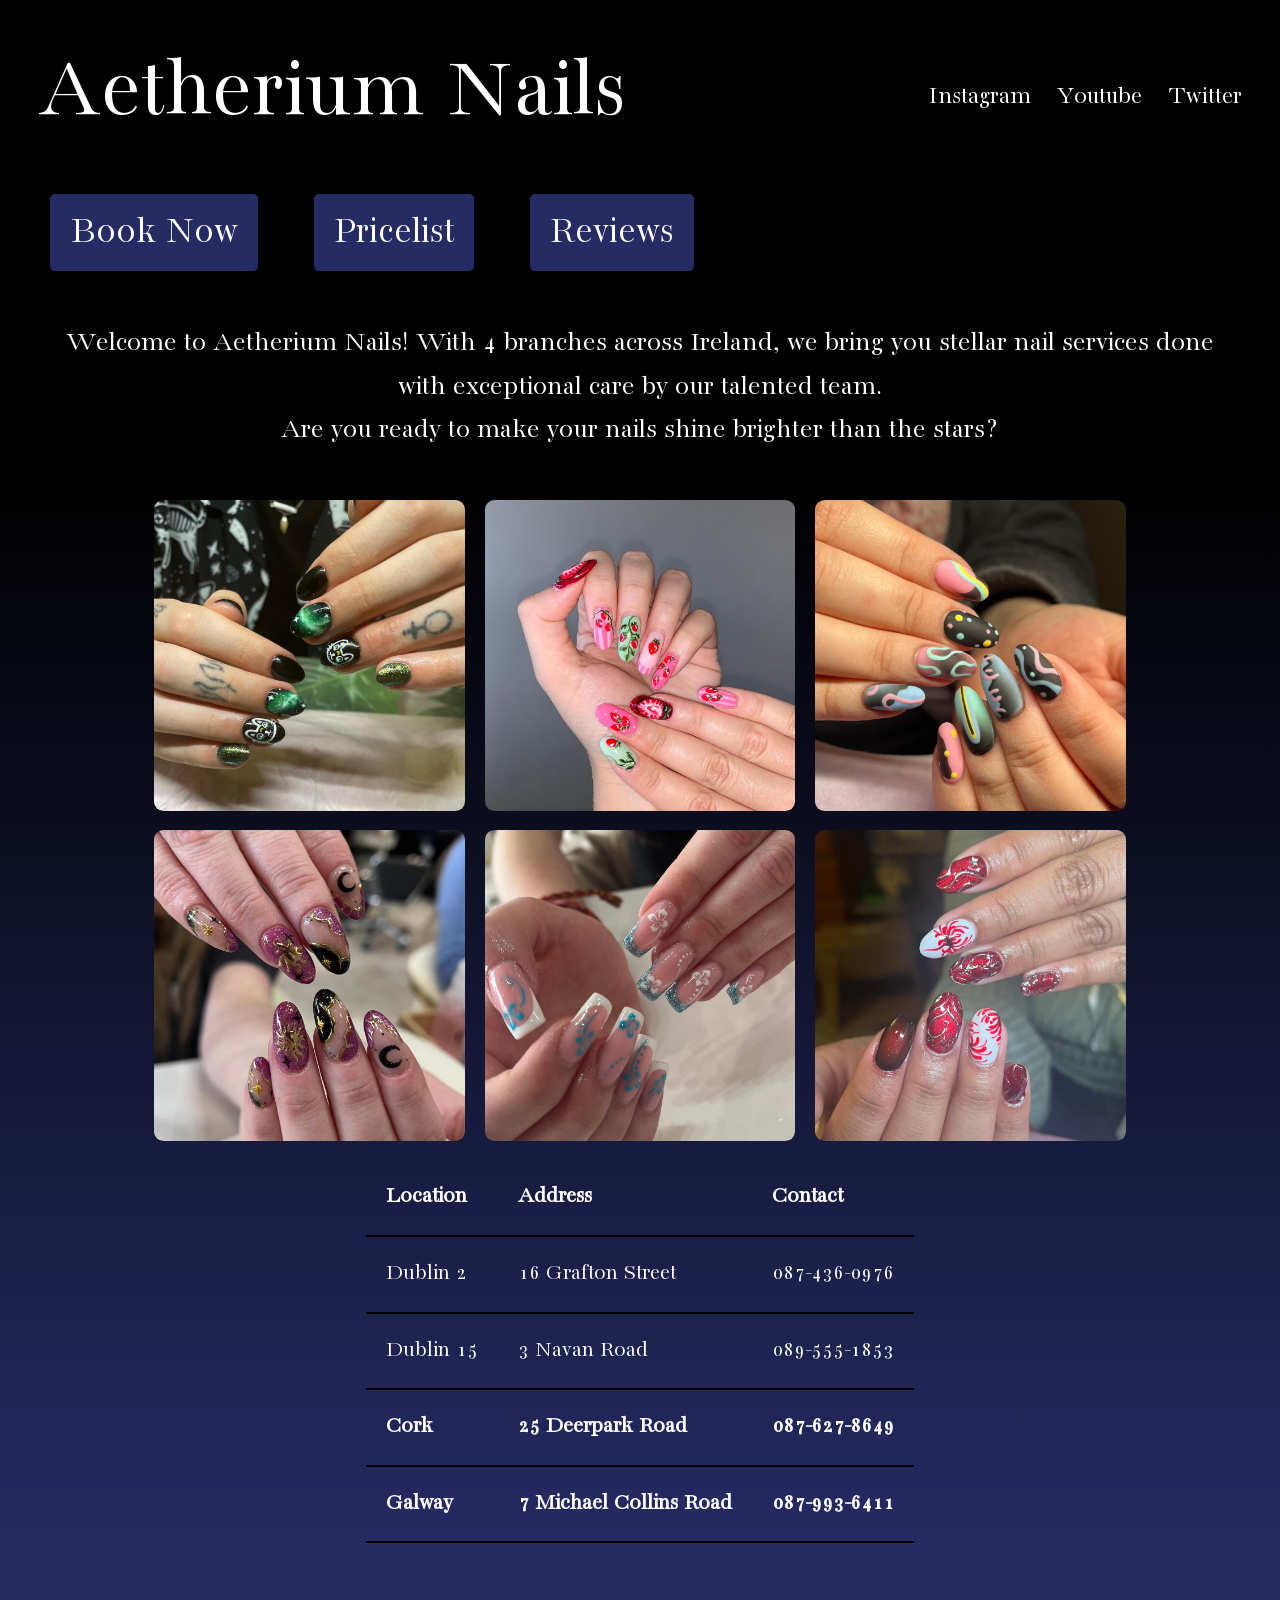
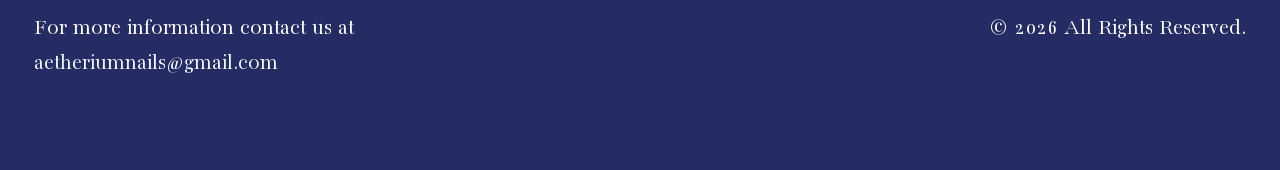
<file: index.html>
<!DOCTYPE html>
<html lang="en">
<head>
  <meta charset="UTF-8">
  <meta name="viewport" content="width=device-width, initial-scale=1.0">
  <title>Aetherium Nails</title>
  <link href="https://cdn.jsdelivr.net/npm/bootstrap@5.3.9/dist/css/bootstrap.min.css" rel="stylesheet" integrity="sha384-yEPZ7jP9S0QKiUQ0m3jjsO4ProIW7wvR9gXkI7JOGa2XVsw53Yke2bsdkBbjmmiX" crossorigin="anonymous">
  <link rel="stylesheet" href="css/style.css">
  <link rel="preconnect" href="https://fonts.googleapis.com">
  <link rel="preconnect" href="https://fonts.gstatic.com" crossorigin>
    <link href="https://fonts.googleapis.com/css2?family=Bacasime+Antique&display=swap" rel="stylesheet">
  
  </style>
</head>
<body>
    <header>
        <h1>Aetherium Nails</h1>

        <div class="socialMedia">
            <a href="https://www.instagram.com/">Instagram</a>
            <a href="https://www.youtube.com/">Youtube</a>
            <a href="https://x.com/?lang=en">Twitter</a>
        </div>
    </header>

  <nav>

    <a class="bookNowbutton" href="bookNow.html">Book Now</a>
    <a class="priceListbutton" href="priceList.html">Pricelist</a>
    <a class="reviewsButton" href="reviews.html">Reviews</a>

    <p class="aboutUs">Welcome to Aetherium Nails! With 4 branches across Ireland, we bring you stellar nail services done with exceptional care by our talented team. <br> Are you ready to make your nails shine brighter than the stars?</p>

  </nav>

  <main>

    <div class="container py-3 gallery">
        <div class="row g-3">

            <div class="col-6 col-md-4">
                <img src="./images/greenGalaxy.jpg" class="img-fluid w-100 rounded-3" alt="image of short black, green nails with cartoonish cat,glitter and galaxy design">
            </div>

            <div class="col-6 col-md-4">
                <img src="./images/strawberry.jpg" class="img-fluid w-100 rounded-3" alt="image of pink,green and red nails with strawberry nailart">
            </div>

            <div class="col-6 col-md-4">
                <img src="./images/abstract.jpg" class="img-fluid w-100 rounded-3" alt="image of black,blue and pink nails with abstract art of squiggles and dots">
            </div>

            <div class="col-6 col-md-4">
                <img src="./images/witchy.jpg" class="img-fluid w-100 rounded-3" alt="image of black and purple nails with gold accents and witchy nailart">
            </div>

            <div class="col-6 col-md-4">
                <img src="./images/summer.jpg" class="img-fluid w-100 rounded-3" alt="image of blue and white french nails with flower details">
            </div>

            <div class="col-6 col-md-4">
                <img src="./images/spiderLily.jpg" class="img-fluid w-100 rounded-3" alt="image of red and white nails with 3D silver details and spider lily flower art">
            </div>

        </div>
    </div>

    <table>
        <tr>
            <th>Location</th>
            <th>Address</th>
            <th>Contact</th>
        </tr>
        <tr>
            <td>Dublin 2</td>
            <td>16 Grafton Street</td>
            <td>087-436-0976</td>
        </tr>
        <tr>
            <td>Dublin 15</td>
            <td>3 Navan Road</td>
            <td>089-555-1853</td>
        </tr>
        <tr>
            <th>Cork</th>
            <th>25 Deerpark Road</th>
            <th>087-627-8649</th>
        </tr>
        <tr>
            <th>Galway</th>
            <th>7 Michael Collins Road</th>
            <th>087-993-6411</th>
        </tr>
    </table>

  </main>

  <footer>
    <div class="container-fluid">
        <div class="row d-flex justify-content-between">
            <div class="col-12 col-md-6 py-3 text-break">
                <p>For more information contact us at<br> <a href="mailto:aetheriumnails@gmail.com" class="info" >aetheriumnails@gmail.com</a> </p>

            </div>

            <div class="col-12 col-md-6 py-3 text-end">
                &copy; 2026 All Rights Reserved.
            </div>
        </div>
    </div>
</footer>
    
</body>
</html>
</file>
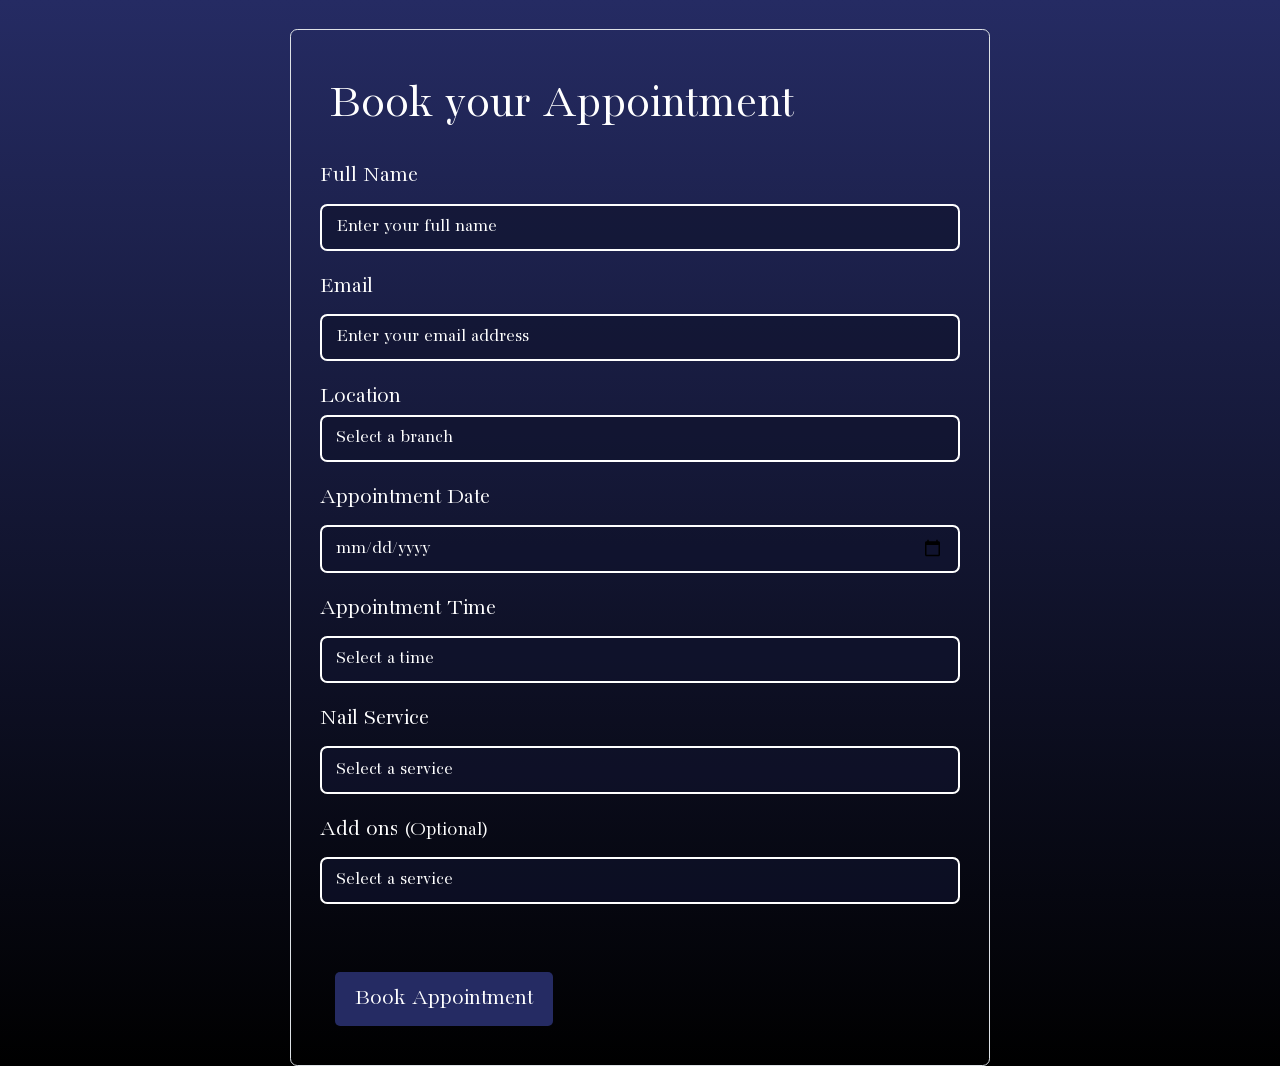
<file: bookNow.html>
<!doctype html>
<html lang="en">
  <head>
    <meta charset="UTF-8" />
    <meta name="viewport" content="width=device-width, initial-scale=1.0" />
    <title>Book Now</title>
    <link href="https://cdn.jsdelivr.net/npm/bootstrap@5.3.9/dist/css/bootstrap.min.css" rel="stylesheet" integrity="sha384-yEPZ7jP9S0QKiUQ0m3jjsO4ProIW7wvR9gXkI7JOGa2XVsw53Yke2bsdkBbjmmiX" crossorigin="anonymous">
    <link rel="stylesheet" href="css/style.css" />
    <link rel="preconnect" href="https://fonts.googleapis.com" />
    <link rel="preconnect" href="https://fonts.gstatic.com" crossorigin />
    <link
      href="https://fonts.googleapis.com/css2?family=Bacasime+Antique&display=swap"
      rel="stylesheet"
    />
  </head>

  <body class="formPage">
    <form
      action="#"
      method="post"
      class="p-4 border rounded mt-4 mx-auto"
      style="max-width: 700px"
    >
      <fieldset class="form-group">
        <legend class="p-2 bookNowheading">Book your Appointment</legend>

        <div class="mb-3">
          <label for="name" class="form-label">Full Name</label>
          <input
            class="form-control"
            type="text"
            id="name"
            name="name"
            placeholder="Enter your full name"
            required
          />
        </div>

        <div class="mb-3">
          <label for="email" class="form-label">Email</label>
          <input
            class="form-control"
            type="email"
            id="email"
            name="email"
            placeholder="Enter your email address"
            required
          />
        </div>

        <div class="mb-3">
          <label for="location">Location</label>
          <select class="form-control" name="location" id="location" required>
            <option value="">Select a branch</option>
            <option value="dublin2">Dublin 2</option>
            <option value="dublin15">Dublin 15</option>
            <option value="cork">Cork</option>
            <option value="galway">Galway</option>
          </select>
        </div>

        <div class="mb-3">
          <label for="date" class="form-label">Appointment Date</label>
          <input
            class="form-control"
            type="date"
            id="date"
            name="date"
            required
          />
        </div>

        <div class="mb-3">
          <label for="time" class="form-label">Appointment Time</label>
          <select class="form-control" id="time" name="time" required>
            <option value="">Select a time</option>
            <option value="09:00">09:00 AM</option>
            <option value="10:00">10:00 AM</option>
            <option value="11:00">11:00 AM</option>
            <option value="12:00">12:00 PM</option>
            <option value="13:00">01:00 PM</option>
            <option value="14:00">02:00 PM</option>
            <option value="15:00">03:00 PM</option>
            <option value="16:00">04:00 PM</option>
            <option value="17:00">05:00 PM</option>
          </select>
        </div>

        <div class="mb-3">
          <label for="service" class="form-label">Nail Service</label>
          <select class="form-control" id="service" name="service" required>
            <option value="">Select a service</option>
            <option value="acrylic">Acrylic</option>
            <option value="biab">BIAB</option>
            <option value="gel">Gel</option>
            <option value="shellac">Shellac</option>
          </select>
        </div>

        <div class="mb-5">
          <label for="service" class="form-label">Add ons</label>
          <small>(Optional)</small>
          <select class="form-control" id="service" name="service">
            <option value="">Select a service</option>
            <option value="french">French</option>
            <option value="simple nail art">Simple Nail Art</option>
            <option value="detailed nail art">Detailed Nail Art</option>
            <option value="chrome">Chrome</option>
          </select>
        </div>

      </fieldset>

      <button type="submit" class="formButton">Book Appointment</button>
    </form>
  </body>
</html>
</file>
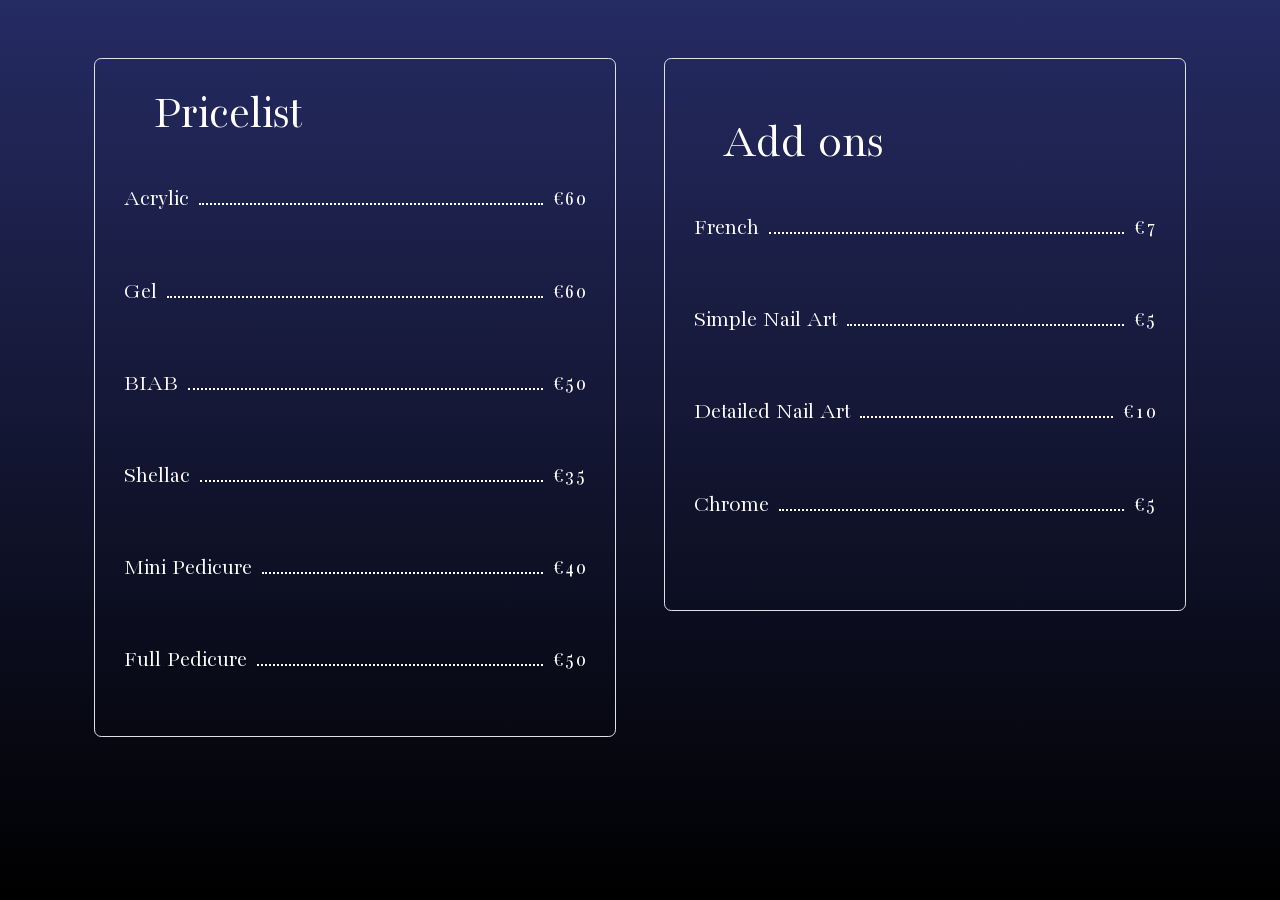
<file: priceList.html>
<!doctype html>
<html lang="en">
  <head>
    <meta charset="UTF-8" />
    <meta name="viewport" content="width=device-width, initial-scale=1.0" />
    <title>Pricelist</title>
    <link
      href="https://cdn.jsdelivr.net/npm/bootstrap@5.3.9/dist/css/bootstrap.min.css"
      rel="stylesheet"
      integrity="sha384-yEPZ7jP9S0QKiUQ0m3jjsO4ProIW7wvR9gXkI7JOGa2XVsw53Yke2bsdkBbjmmiX"
      crossorigin="anonymous"
    />
    <link rel="stylesheet" href="css/style.css" />
    <link rel="preconnect" href="https://fonts.googleapis.com" />
    <link rel="preconnect" href="https://fonts.gstatic.com" crossorigin />
    <link
      href="https://fonts.googleapis.com/css2?family=Bacasime+Antique&display=swap"
      rel="stylesheet"
    />
  </head>

  <body class="pricelistPage">

    <div class="container">
      <div class="row">

        <div class="col-md-6">
          <div class="px-4 border rounded mx-2 my-5" style="max-width: 700px">
            <h2 class="p-4 priceListheading">Pricelist</h2>

            <div class="mb-5 itemPrice">
              <span>Acrylic</span>
              <span class="dots"></span>
              <span class="price">€60</span>
            </div>

            <div class="mb-5 itemPrice">
              <span>Gel</span>
              <span class="dots"></span>
              <span class="price">€60</span>
            </div>

            <div class="mb-5 itemPrice">
              <span>BIAB</span>
              <span class="dots"></span>
              <span class="price">€50</span>
            </div>

            <div class="mb-5 itemPrice">
              <span>Shellac</span>
              <span class="dots"></span>
              <span class="price">€35</span>
            </div>

            <div class="mb-5 itemPrice">
              <span>Mini Pedicure</span>
              <span class="dots"></span>
              <span class="price">€40</span>
            </div>

            <div class="mb-5 itemPrice">
              <span>Full Pedicure</span>
              <span class="dots"></span>
              <span class="price">€50</span>
            </div>

          </div>
        </div>

        <div class="col-md-6">
          <div class="p-4 border rounded mx-2 my-5" style="max-width: 700px">
            <h2 class="p-4 addOnheading">Add ons</h2>

            <div class="mb-5 itemPrice">
              <span>French</span>
              <span class="dots"></span>
              <span class="price">€7</span>
            </div>

            <div class="mb-5 itemPrice">
              <span>Simple Nail Art</span>
              <span class="dots"></span>
              <span class="price">€5</span>
            </div>

            <div class="mb-5 itemPrice">
              <span>Detailed Nail Art</span>
              <span class="dots"></span>
              <span class="price">€10</span>
            </div>

            <div class="mb-5 itemPrice">
              <span>Chrome</span>
              <span class="dots"></span>
              <span class="price">€5</span>
            </div>
            
          </div>
        </div>

      </div>
    </div>

  </body>
</html>
</file>
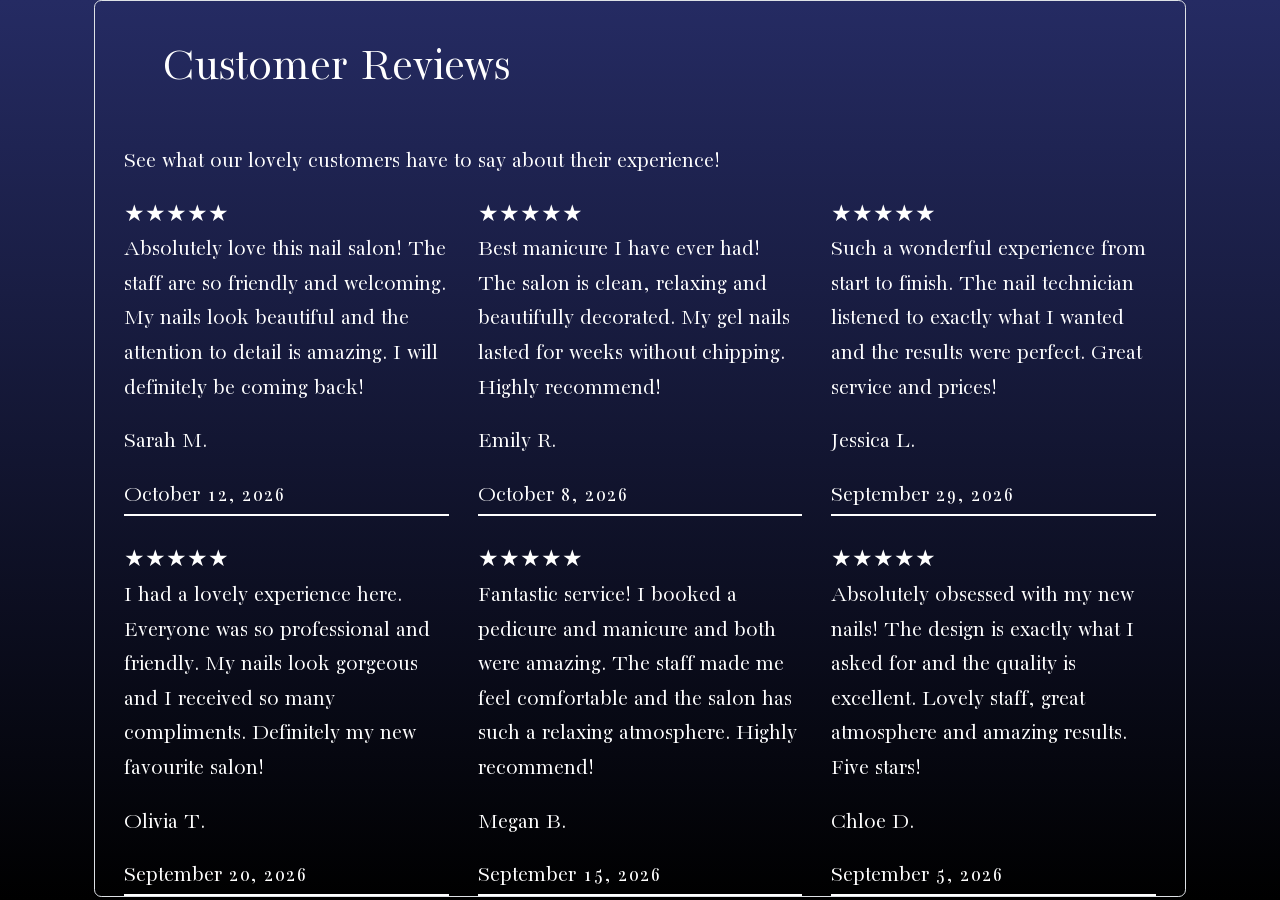
<file: reviews.html>
<!DOCTYPE html>
<html lang="en">
<head>
    <meta charset="UTF-8">
    <meta name="viewport" content="width=device-width, initial-scale=1.0">
    <title>Reviews</title>
    <link
      href="https://cdn.jsdelivr.net/npm/bootstrap@5.3.9/dist/css/bootstrap.min.css"
      rel="stylesheet"
      integrity="sha384-yEPZ7jP9S0QKiUQ0m3jjsO4ProIW7wvR9gXkI7JOGa2XVsw53Yke2bsdkBbjmmiX"
      crossorigin="anonymous"
    />
    <link rel="stylesheet" href="css/style.css" />
    <link rel="preconnect" href="https://fonts.googleapis.com" />
    <link rel="preconnect" href="https://fonts.gstatic.com" crossorigin />
    <link
      href="https://fonts.googleapis.com/css2?family=Bacasime+Antique&display=swap"
      rel="stylesheet"
    />
</head>

<body>

    <section class="reviewsPage">
        <div class="container">
            <div class="px-4 border rounded mx-2" style="max-width: 1500px">
            <h1 class="reviewsHeading">Customer Reviews</h1>

            <p>
                See what our lovely customers have to say about their experience!
            </p>

            <div class="row g-4">

                <div class="col-12 col-md-6 col-lg-4">
                    <div class="rating">
                        <div>★★★★★</div>
                        <p>
                            Absolutely love this nail salon! The staff are so friendly
                            and welcoming. My nails look beautiful and the attention
                            to detail is amazing. I will definitely be coming back!
                        </p>
                        <p class="reviewer-name">Sarah M.</p>
                        <span class="review-date">October 12, 2026</span>
                    </div>
                </div>

                <div class="col-12 col-md-6 col-lg-4">
                    <div class="rating">
                        <div>★★★★★</div>
                        <p>
                            Best manicure I have ever had! The salon is clean,
                            relaxing and beautifully decorated. My gel nails
                            lasted for weeks without chipping. Highly recommend!
                        </p>
                        <p>Emily R.</p>
                        <span>October 8, 2026</span>
                    </div>
                </div>

                <div class="col-12 col-md-6 col-lg-4">
                    <div class="rating">
                        <div>★★★★★</div>
                        <p>
                            Such a wonderful experience from start to finish.
                            The nail technician listened to exactly what I wanted
                            and the results were perfect. Great service and prices!
                        </p>
                        <p>Jessica L.</p>
                        <span>September 29, 2026</span>
                    </div>
                </div>

                <div class="col-12 col-md-6 col-lg-4">
                    <div class="rating">
                        <div>★★★★★</div>
                        <p>
                            I had a lovely experience here. Everyone was so
                            professional and friendly. My nails look gorgeous
                            and I received so many compliments. Definitely my
                            new favourite salon!
                        </p>
                        <p>Olivia T.</p>
                        <span>September 20, 2026</span>
                    </div>
                </div>

                <div class="col-12 col-md-6 col-lg-4">
                    <div class="rating">
                        <div>★★★★★</div>
                        <p>
                            Fantastic service! I booked a pedicure and manicure
                            and both were amazing. The staff made me feel
                            comfortable and the salon has such a relaxing
                            atmosphere. Highly recommend!
                        </p>
                        <p>Megan B.</p>
                        <span>September 15, 2026</span>
                    </div>
                </div>

                <div class="col-12 col-md-6 col-lg-4">
                    <div class="rating">
                        <div>★★★★★</div>
                        <p>
                            Absolutely obsessed with my new nails! The design
                            is exactly what I asked for and the quality is
                            excellent. Lovely staff, great atmosphere and
                            amazing results. Five stars!
                        </p>
                        <p>Chloe D.</p>
                        <span>September 5, 2026</span>
                    </div>
                </div>

            </div>
            </div>
        </div>
    </section>

</body>
</html>
</file>
<file: css/style.css>
* {
    font-family: Bacasime Antique, sans-serif;
    box-sizing: border-box;
    font-size: 1.2rem;
    color: white;
}

header {
    background-color: black;
    display: flex;
    justify-content: space-between;
    align-content: center;
    gap: 20px;
}

h1 {
font-size: clamp(4rem, 7vw, 8rem);
padding: clamp(15px, 3vw, 45px);
min-width: 0;
}

main {
    background-image: linear-gradient(to top, #252B63, black);
}

.gallery {
    max-width: 1000px;
}

nav {
    background-color: black;
    margin-bottom: -20px;
}

table, th, td {
    border-bottom: 2px solid black;
    padding: 20px;
    margin: 0 auto;
}

.aboutUs {
    font-size: 1.5rem;
    text-align: center;
    padding: 50px;
    margin-bottom: 0;
    background-color: black;

}

.socialMedia {
    display: flex;
    flex-wrap: nowrap;
    flex-shrink: 0;
    align-items: center;
    gap: clamp(12px, 2vw, 35px);
    padding-right: clamp(15px, 3vw, 45px);
}
.socialMedia a {
    display: inline-flex;
    justify-content: right;
    color: white;
    text-decoration: none;
    font-size: clamp(1.2rem,2vw, 2rem);
    white-space: nowrap;
}

.socialMedia a:hover {
    text-decoration: underline;
    color: #384081;
}

.bookNowbutton,
.priceListbutton, 
.reviewsButton  {
    display: inline-block;
    padding: 10px 20px;
    font-size: 2rem;
    text-align: center;
    text-decoration: none;
    border-radius: 5px;
    background-color: #252B63;
    color: white;
    margin-left: 50px;

}

.formPage,
.pricelistPage,
.reviewsPage {
    background-image: linear-gradient(to top, black, #252B63);
    min-height: 100vh;
}

.form-control,
.form-control:focus {
    background-color: #11142ea4;
    border: 2px solid white;
    color: white;
}

.form-control::placeholder {
    color: white;
}

.formButton {
    display: inline-block;
    padding: 10px 20px;
    font-size: 1.2rem;
    text-align: center;
    text-decoration: none;
    border: 0;
    border-radius: 5px;
    background-color: #252B63;
    margin: 10px;
    margin-left: 15px;
}

.bookNowbutton:hover,
.priceListbutton:hover,
.reviewsButton:hover,
.formButton:hover {
    background-color: #181C40;
    color: white;
    transform: scale(1.1);
    text-decoration: none;
}

.bookNowbutton:active,
.priceListbutton:active,
.reviewsButton:active,
.formButton:active {
    transform: scale(0.95);
}

.priceListheading,
.bookNowheading,
.addOnheading,
.reviewsHeading {
    font-size: 2.5rem;
}

.itemPrice {
    display: flex;
    align-items: baseline;
    gap: 10px;
    margin-bottom: 15px;
}

.dots {
    flex: 1;
    border-bottom: 2px dotted white;
}

.price {
    white-space: nowrap;
}

.rating {
    border-bottom: 2px solid white;
}

img {
    position: relative;
    max-width: 100%;
    border-radius: 5px;
}

footer {
    font-size: 4rem;
    padding: 50px 20px;
    background-color: #252B63;
    color: white;
}

a.info {
    color: aliceblue;
    text-decoration: none;
}

a.info:hover {
    text-decoration: underline;
}

@media (max-width: 990px) {
    header {
        flex-direction: column;
        align-items: center;
        text-align: center;
    }

    .socialMedia {
        padding: 0 12px 20px;
    }
}

@media (max-width: 768px) {
    body {
        box-sizing: border-box;
        font-size: 1 rem;
        line-height: 1.5rem;
        background: none;
        width: 100%;
        max-width: 100%;
    }

    main {
        width: 100%;
        min-height: 100%;
        background-size: cover;
        background-repeat: no-repeat;
    }

    header {
        flex-direction: column;
        align-items: center;
        text-align: center;
        font-size: 2rem;
        gap: 10px;
        }

    h1 {
        font-size: clamp(2.5rem, 9vw, 4rem);
    }

    .aboutUs {
        text-align: center;
    }

    nav {
        display: flex;
        flex-direction: column;
        align-items: stretch;
        gap: 30px;
    }
    
    .bookNowbutton,
    .priceListbutton,
    .reviewsButton {
        margin-right: 50px;
    }

    .socialMedia a {
        color: white;
        text-decoration: none;
        font-size: clamp(1rem, 4vw, 1.5rem);
        padding-left: 40px;
    
    }

    .socialMedia a:hover {
        text-decoration: underline;
        color: #384081;
    }

    footer {
        display: flex;
        justify-content: space-between;
        padding: 0;
    }

    .formPage {
        padding: 10px;
        margin-top: -28px;
    }

    .bookNowheading {
        text-align: center;
        font-size: 1.8rem;
        line-height: 1.8rem;
    }

    .formButton {
       display: block;
        margin: 0 auto;
    }

}
</file>
